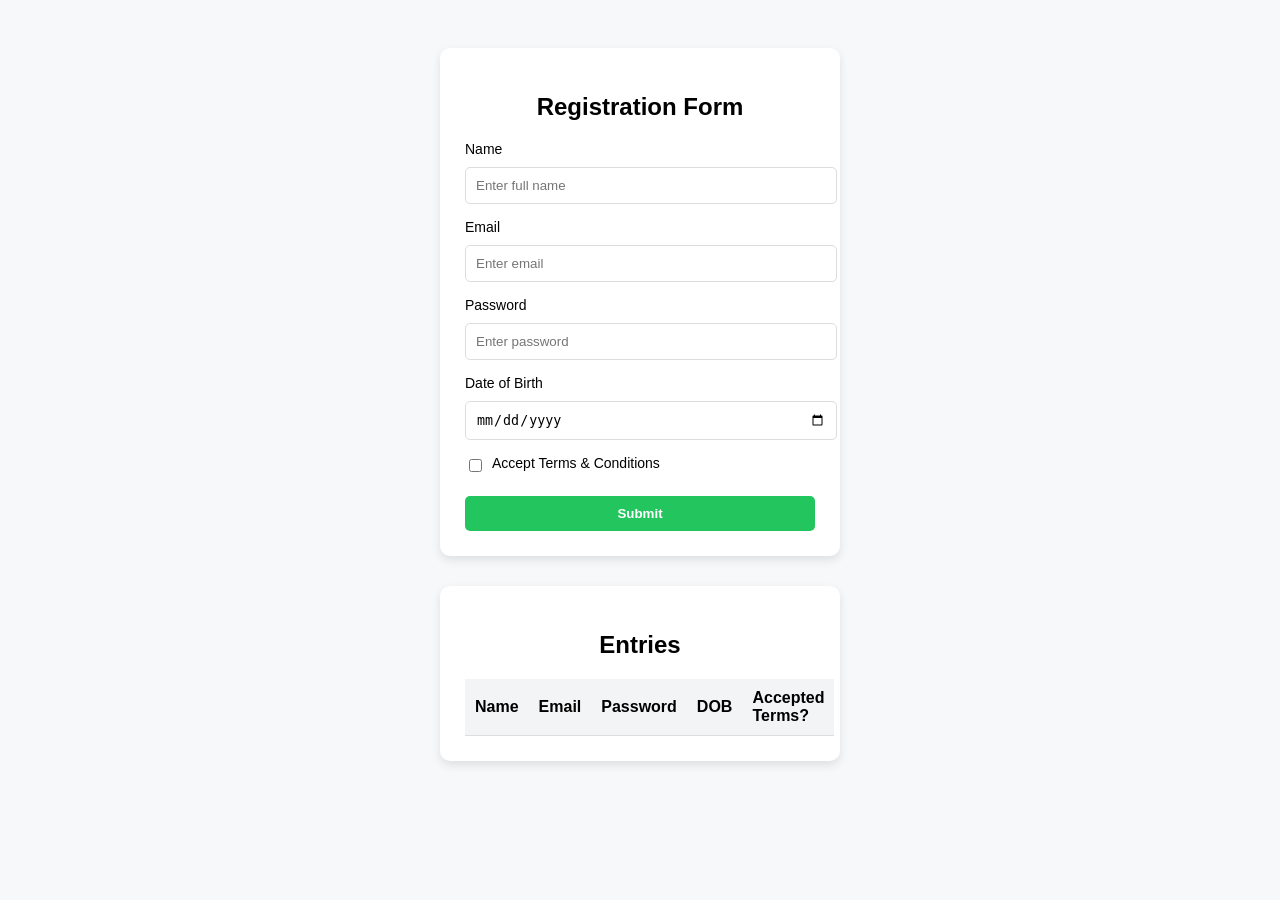
<file: index.html>
<!DOCTYPE html>
<html lang="en">
<head>
  <meta charset="UTF-8">
  <title>Registration Form</title>
  <style>
    body {
      font-family: Arial, sans-serif;
      background-color: #f6f8fa;
      padding: 40px;
      display: flex;
      flex-direction: column;
      align-items: center;
    }
    .form-container, .entries-container {
      background: white;
      padding: 25px;
      border-radius: 10px;
      box-shadow: 0 4px 10px rgba(0, 0, 0, 0.1);
      width: 350px;
      margin-bottom: 30px;
    }
    h2 {
      text-align: center;
      margin-bottom: 20px;
    }
    input[type="text"], input[type="email"], input[type="password"], input[type="date"] {
      width: 100%;
      padding: 10px;
      margin-top: 5px;
      margin-bottom: 15px;
      border: 1px solid #ddd;
      border-radius: 5px;
    }
    label {
      display: block;
      font-size: 14px;
      margin-bottom: 5px;
    }
    .checkbox-container {
      display: flex;
      align-items: center;
      margin-bottom: 20px;
    }
    .checkbox-container input {
      margin-right: 10px;
    }
    .submit-btn {
      background-color: #22c55e;
      color: white;
      border: none;
      padding: 10px 15px;
      border-radius: 5px;
      cursor: pointer;
      width: 100%;
      font-weight: bold;
    }
    table {
      width: 100%;
      border-collapse: collapse;
    }
    th, td {
      padding: 10px;
      text-align: left;
      border-bottom: 1px solid #ddd;
    }
    th {
      background-color: #f3f4f6;
    }
  </style>
</head>
<body>

  <div class="form-container">
    <h2>Registration Form</h2>
    <form id="registrationForm">
      <label>Name</label>
      <input type="text" id="name" required placeholder="Enter full name">

      <label>Email</label>
      <input type="email" id="email" required placeholder="Enter email">

      <label>Password</label>
      <input type="password" id="password" required placeholder="Enter password">

      <label>Date of Birth</label>
      <input type="date" id="dob" required>

      <div class="checkbox-container">
        <input type="checkbox" id="terms">
        <label for="terms">Accept Terms & Conditions</label>
      </div>

      <button type="submit" class="submit-btn">Submit</button>
    </form>
  </div>

  <div class="entries-container">
    <h2>Entries</h2>
    <table id="entriesTable">
      <thead>
        <tr>
          <th>Name</th>
          <th>Email</th>
          <th>Password</th>
          <th>DOB</th>
          <th>Accepted Terms?</th>
        </tr>
      </thead>
      <tbody>
        <!-- Entries will be populated here -->
      </tbody>
    </table>
  </div>

  <script src="index.js"></script>
</body>
</html>
</file>
